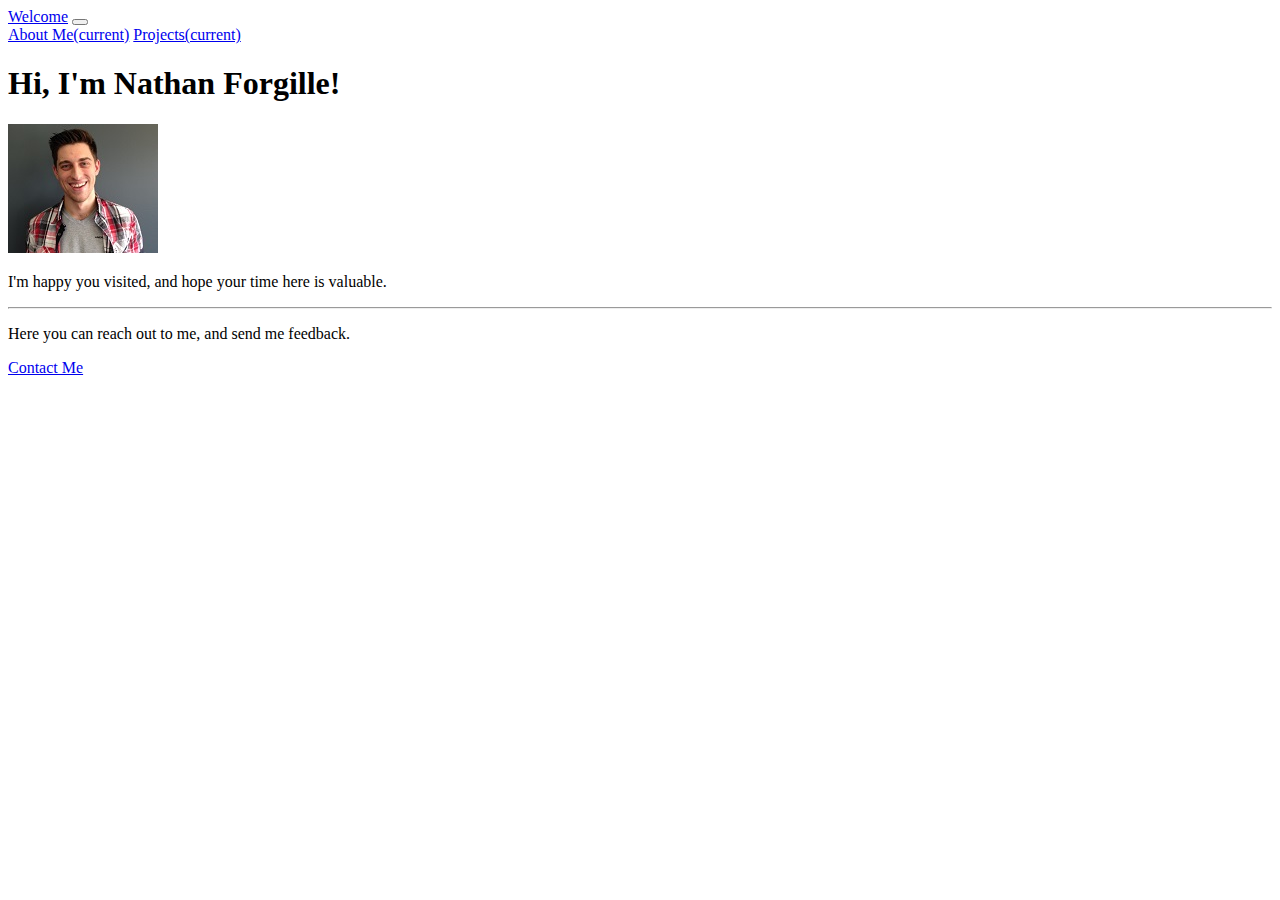
<file: responsive_portfolio/index.html>
<!doctype html>

<html lang="en">

<head>
    <meta charset="utf-8">
    <meta name="viewport" content="width=device-width, initial-scale=1.0">
    <title>Welcome!</title>
    <!-- <link rel="stylesheet" href="style.css"> -->
    <link rel="stylesheet" href="https://cdn.jsdelivr.net/npm/bootstrap@4.5.3/dist/css/bootstrap.min.css"
        integrity="sha384-TX8t27EcRE3e/ihU7zmQxVncDAy5uIKz4rEkgIXeMed4M0jlfIDPvg6uqKI2xXr2" crossorigin="anonymous">
</head>

<body>
    <div class="container">
        <nav class="navbar navbar-expand-lg navbar-light bg-light">
            <a class="navbar-brand" href="index.html">Welcome</a>
            <button class="navbar-toggler" type="button" data-toggle="collapse" data-target="#navbarNavAltMarkup"
                aria-controls="navbarNavAltMarkup" aria-expanded="false" aria-label="Toggle navigation">
                <span class="navbar-toggler-icon"></span>
            </button>
            <div class="collapse navbar-collapse" id="navbarNavAltMarkup">
                <div class="navbar-nav">
                    <a class="nav-link active" href="about.html">About Me<span class="sr-only">(current)</span></a>
                    <a class="nav-link active" href="portfolio.html">Projects<span class="sr-only">(current)</span></a>
                </div>
            </div>
        </nav>
    </div>
    <div class="jumbotron">
        <h1 class="display-7">Hi, I'm Nathan Forgille!</h1>
        <img src="profile-pic.jpg" alt="My Face">
        <p class="lead, display-7">I'm happy you visited, and hope your time here is valuable.</p>
        <hr class="my-7">
        <p>Here you can reach out to me, and send me feedback.</p>
        <a class="btn btn-primary btn-lg" href="contact.html" role="button">Contact Me</a>
    </div>



</body>

</html>
</file>
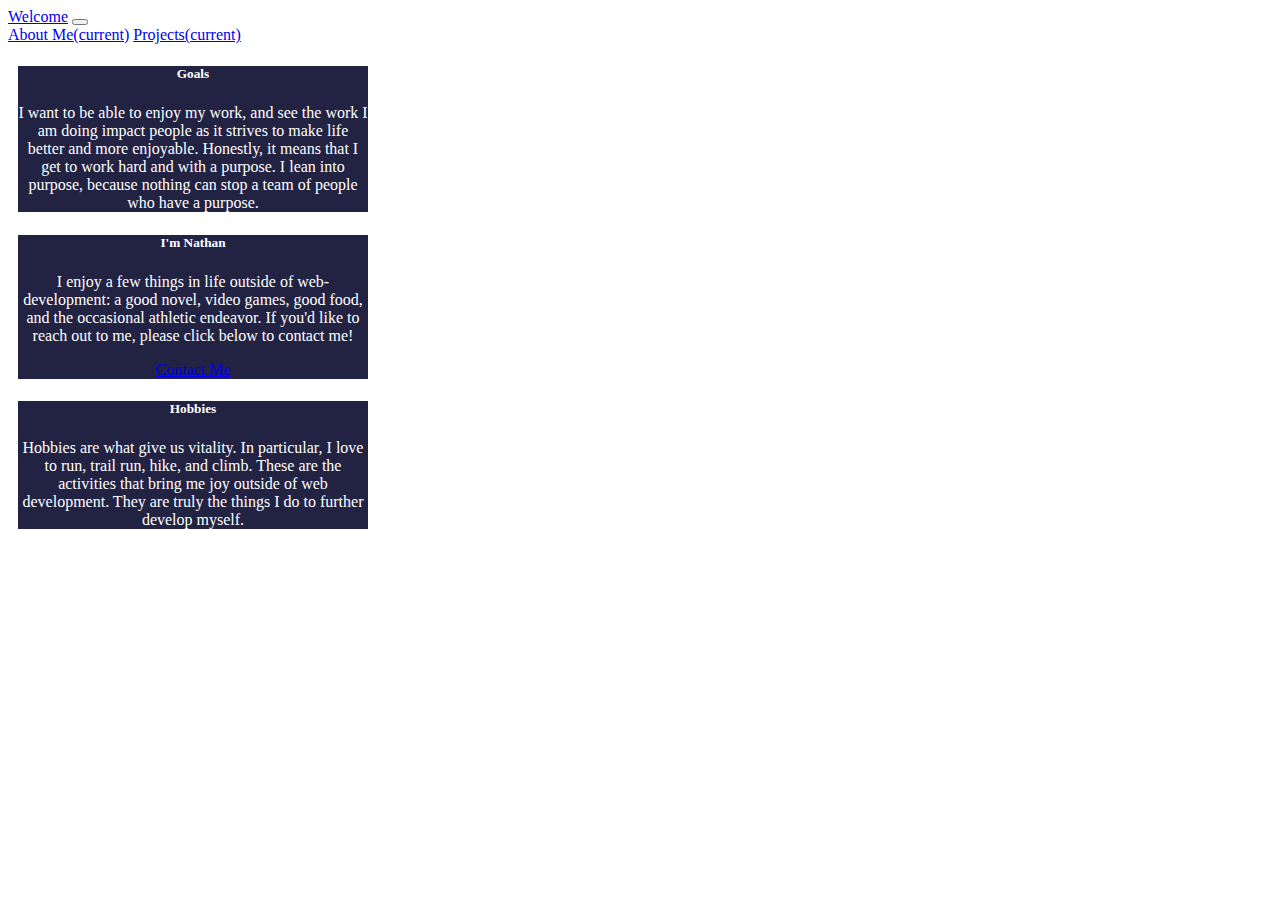
<file: about.html>
<!DOCTYPE html>
<html lang="en">

<head>
    <meta charset="utf-8">
    <meta name="viewport" content="width=device-width, initial-scale=1.0">
    <title>About Me</title>
    <link rel="stylesheet" href="./assets/css/style.css">
    <link rel="stylesheet" href="https://cdn.jsdelivr.net/npm/bootstrap@4.5.3/dist/css/bootstrap.min.css"
        integrity="sha384-TX8t27EcRE3e/ihU7zmQxVncDAy5uIKz4rEkgIXeMed4M0jlfIDPvg6uqKI2xXr2" crossorigin="anonymous">
</head>

<body>
    <div class="container">
        <nav class="navbar navbar-expand-lg navbar-dark bg-dark" style="border-radius: 5px;">
            <a class="navbar-brand" href="index.html">Welcome</a>
            <button class="navbar-toggler" type="button" data-toggle="collapse" data-target="#navbarNavAltMarkup"
                aria-controls="navbarNavAltMarkup" aria-expanded="false" aria-label="Toggle navigation">
                <span class="navbar-toggler-icon"></span>
            </button>
            <div class="collapse navbar-collapse" id="navbarNavAltMarkup">
                <div class="navbar-nav">
                    <a class="nav-link active" href="about.html">About Me<span class="sr-only">(current)</span></a>
                    <a class="nav-link active" href="portfolio.html">Projects<span class="sr-only">(current)</span></a>
                </div>
            </div>
        </nav>
    </div>
    <div class="row justify-content-md-center">
        <div class="card col-3" id="about-cards">
            <div class="card-body">
                <h5 class="card-title">Goals</h5>
                <p class="card-text">I want to be able to enjoy my work, and see the work I am doing impact people
                    as it strives to make life better and more enjoyable. Honestly, it means that I get to work hard
                    and with a purpose. I lean into purpose, because nothing can stop a team of people who have a
                    purpose.
                </p>
            </div>
        </div>
        <div class="card col-3" id="about-cards">
            <div class="card-body">
                <h5 class="card-title">I'm Nathan</h5>
                <p class="card-text">I enjoy a few things in life outside of web-development: a good novel, video
                    games,
                    good food, and the occasional
                    athletic endeavor. If you'd like to reach out to me, please click below to contact me!</p>
                <a href="contact.html" class="btn btn-primary">Contact Me</a>
            </div>
        </div>
        <div class="card col-3" id="about-cards">
            <div class="card-body">
                <h5 class="card-title">Hobbies</h5>
                <p class="card-text">Hobbies are what give us vitality. In particular, I love to run, trail run,
                    hike, and climb. These are the activities that bring me joy outside of web development. They are
                    truly the things I do to further develop myself.
                </p>
            </div>
        </div>
    </div>
</body>

</html>
</file>
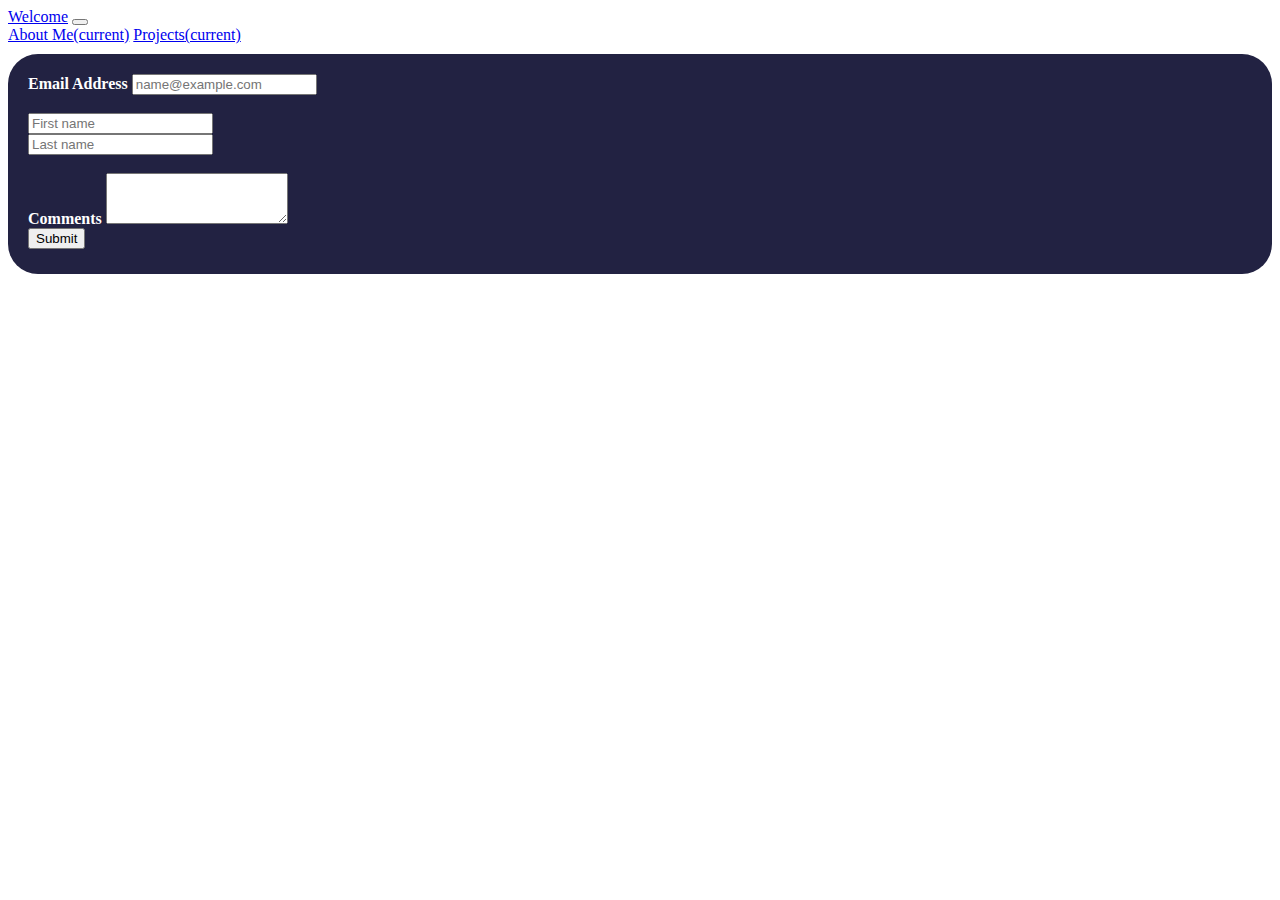
<file: contact.html>
<!DOCTYPE html>
<html lang="en">

<head>
    <meta charset="utf-8">
    <meta name="viewport" content="width=device-width, initial-scale=1.0">
    <title>Contact Me</title>
    <link rel="stylesheet" href="./assets/css/style.css">
    <link rel="stylesheet" href="https://cdn.jsdelivr.net/npm/bootstrap@4.5.3/dist/css/bootstrap.min.css"
        integrity="sha384-TX8t27EcRE3e/ihU7zmQxVncDAy5uIKz4rEkgIXeMed4M0jlfIDPvg6uqKI2xXr2" crossorigin="anonymous">

</head>

<body>
    <div class="container">
        <nav class="navbar navbar-expand-lg navbar-dark bg-dark" style="border-radius: 5px;">
            <a class="navbar-brand" href="index.html">Welcome</a>
            <button class="navbar-toggler" type="button" data-toggle="collapse" data-target="#navbarNavAltMarkup"
                aria-controls="navbarNavAltMarkup" aria-expanded="false" aria-label="Toggle navigation">
                <span class="navbar-toggler-icon"></span>
            </button>
            <div class="collapse navbar-collapse" id="navbarNavAltMarkup">
                <div class="navbar-nav">
                    <a class="nav-link active" href="about.html">About Me<span class="sr-only">(current)</span></a>
                    <a class="nav-link active" href="portfolio.html">Projects<span class="sr-only">(current)</span></a>
                </div>
            </div>
        </nav>
    </div>
    <div class="container"
        style="margin-top: 10px; border-radius: 30px;padding: 20px; background-color:  rgb(34, 34, 66);">
        <form action="mailto:nateforgille@outlook.com" method="POST">
            <div class="form-group" style="font-weight: bolder; color: white;">
                <label for="exampleFormControlInput1">Email Address</label>
                <input type="email" class="form-control" id="exampleFormControlInput1" placeholder="name@example.com">
            </div>
        <br>
            <div class="form-row">
                <div class="col">
                    <input type="text" class="form-control" placeholder="First name">
                </div>
                <div class="col">
                    <input type="text" class="form-control" placeholder="Last name">
                </div>
            </div>
        <br>
            <div class="form-group" style="font-weight: bolder; color: white;">
                <label for="exampleFormControlTextarea1">Comments</label>
                <textarea class="form-control" id="exampleFormControlTextarea1" rows="3"></textarea>
            </div>
            <button style="margin-bottom: 5px;" class="btn btn-primary" type="submit">Submit</button>
        </form>
    </div>
</body>

</html>
</file>
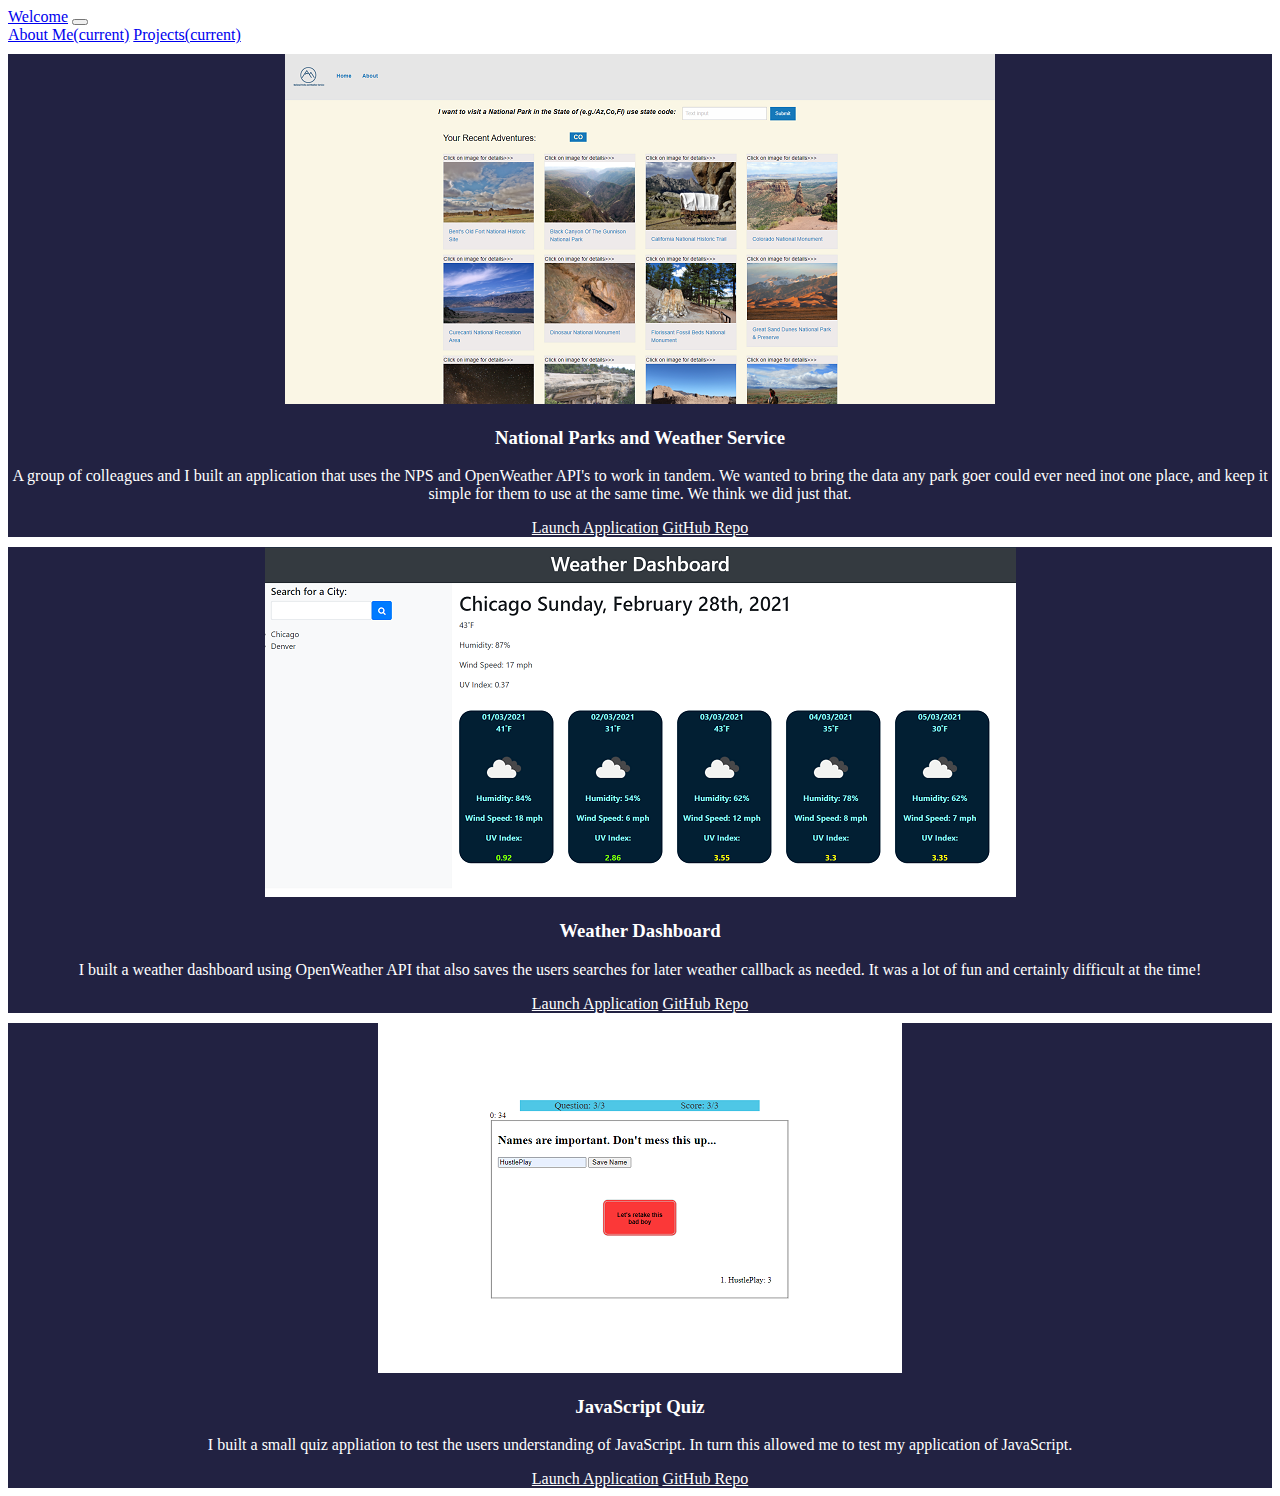
<file: portfolio.html>
<!DOCTYPE html>
<html lang="en">

<head>
    <meta charset="utf-8">
    <meta name="viewport" content="width=device-width, initial-scale=1.0">
    <title>Portfolio</title>
    <link rel="stylesheet" href="./assets/css/style.css">
    <link rel="stylesheet" href="https://cdn.jsdelivr.net/npm/bootstrap@4.5.3/dist/css/bootstrap.min.css"
        integrity="sha384-TX8t27EcRE3e/ihU7zmQxVncDAy5uIKz4rEkgIXeMed4M0jlfIDPvg6uqKI2xXr2" crossorigin="anonymous">
</head>

<body>
    <div class="container">
        <nav class="navbar navbar-expand-lg navbar-dark bg-dark" style="border-radius: 5px;">
            <a class="navbar-brand" href="index.html">Welcome</a>
            <button class="navbar-toggler" type="button" data-toggle="collapse" data-target="#navbarNavAltMarkup"
                aria-controls="navbarNavAltMarkup" aria-expanded="false" aria-label="Toggle navigation">
                <span class="navbar-toggler-icon"></span>
            </button>
            <div class="collapse navbar-collapse" id="navbarNavAltMarkup">
                <div class="navbar-nav">
                    <a class="nav-link active" href="about.html">About Me<span class="sr-only">(current)</span></a>
                    <a class="nav-link active" href="portfolio.html">Projects<span class="sr-only">(current)</span></a>
                </div>
            </div>
        </nav>
    </div>
    <div class="card-deck">
        <div class="card" id="portfolio-cards">
            <img id="npws-url" src="./assets/images/NPWS.png" class="card-img-top"
                alt="National Parks and Weather Service">
            <div class="card-body">
                <h3 class="card-title">National Parks and Weather Service</h3>
                <p class="card-text">A group of colleagues and I built an application that uses the NPS and
                    OpenWeather API's to work in tandem. We wanted to bring the data any park goer could ever need
                    inot one place, and keep it simple for them to use at the same time. We think we did just that.
                </p>
            </div>
            <div class="card-body">
                <a href="https://tolgas92.github.io/Project-1-DU-Bootcamp/" target="_blank" class="card-link" id="linkHover">Launch Application</a>
                <a href="https://github.com/TolgaS92/Project-1-DU-Bootcamp" target="_blank" class="card-link" id="linkHover">GitHub Repo</a>
            </div>
        </div>
        <div class="card" id="portfolio-cards">
            <img id="weatherDash-url" src="./assets/images/weather-dash.png" class="card-img-top"
                alt="Weather Dashboard">
            <div class="card-body">
                <h3 class="card-title">Weather Dashboard</h3>
                <p class="card-text">I built a weather dashboard using OpenWeather API that also saves the users
                    searches for later weather callback as needed. It was a lot of fun and certainly difficult at
                    the time!</p>
            </div>
            <div class="card-body">
                <a href="https://nathanforgille.github.io/weather-dashboard/" target="_blank" class="card-link" id="linkHover">Launch Application</a>
                <a href="https://github.com/NathanForgille/weather-dashboard" target="_blank" class="card-link" id="linkHover">GitHub Repo</a>
            </div>
        </div>
        <div class="card" id="portfolio-cards">
            <img id="jsQuiz-url" src="./assets/images/JS-Quiz.png" class="card-img-top" alt="JavaScript Quiz">
            <div class="card-body">
                <h3 class="card-title">JavaScript Quiz</h3>
                <p class="card-text">I built a small quiz appliation to test the users understanding of JavaScript.
                    In turn this
                    allowed me to test my application of JavaScript.</p>
            </div>
            <div class="card-body">
                <a href="https://nathanforgille.github.io/JSQuiz/" class="card-link" target="_blank" id="linkHover">Launch Application</a>
                <a href="https://github.com/NathanForgille/JSQuiz" class="card-link" target="_blank" id="linkHover">GitHub Repo</a>
            </div>
        </div>
    </div>
</body>

</html>
</file>
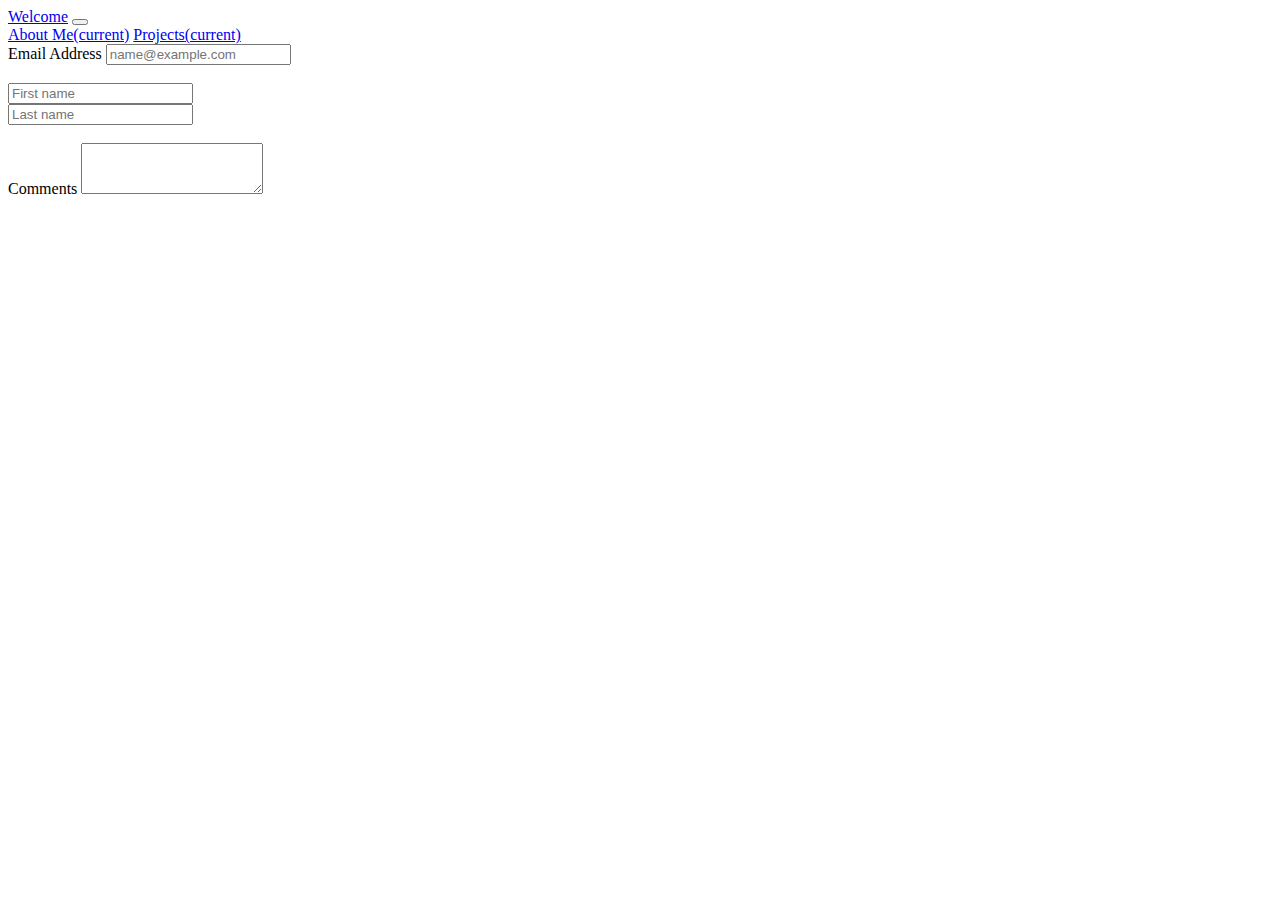
<file: responsive_portfolio/contact.html>
<!doctype html>

<html lang="en">

<head>
    <meta charset="utf-8">
    <meta name= "viewport" content= "width=device-width, initial-scale=1.0">
    <title>Contact Me</title>
    <!-- <link rel="stylesheet" href="style.css"> -->
    <link rel="stylesheet" href="https://cdn.jsdelivr.net/npm/bootstrap@4.5.3/dist/css/bootstrap.min.css"
        integrity="sha384-TX8t27EcRE3e/ihU7zmQxVncDAy5uIKz4rEkgIXeMed4M0jlfIDPvg6uqKI2xXr2" crossorigin="anonymous">

</head>

<body>
    <div class="container">
        <nav class="navbar navbar-expand-lg navbar-light bg-light">
            <a class="navbar-brand" href="index.html">Welcome</a>
            <button class="navbar-toggler" type="button" data-toggle="collapse" data-target="#navbarNavAltMarkup"
                aria-controls="navbarNavAltMarkup" aria-expanded="false" aria-label="Toggle navigation">
                <span class="navbar-toggler-icon"></span>
            </button>
            <div class="collapse navbar-collapse" id="navbarNavAltMarkup">
                <div class="navbar-nav">
                    <a class="nav-link active" href="about.html">About Me<span class="sr-only">(current)</span></a>
                    <a class="nav-link active" href="portfolio.html">Projects<span class="sr-only">(current)</span></a>
                </div>
            </div>
        </nav>
    </div>
    <form>
        <div class="form-group">
            <label for="exampleFormControlInput1">Email Address</label>
            <input type="email" class="form-control" id="exampleFormControlInput1" placeholder="name@example.com">
        </div>
<br>
        <form>
            <div class="form-row">
              <div class="col">
                <input type="text" class="form-control" placeholder="First name">
              </div>
              <div class="col">
                <input type="text" class="form-control" placeholder="Last name">
              </div>
            </div>
        </form>
<br>
        <div class="form-group">
            <label for="exampleFormControlTextarea1">Comments</label>
            <textarea class="form-control" id="exampleFormControlTextarea1" rows="3"></textarea>
        </div>
    </form>



</body>

</html>
</file>
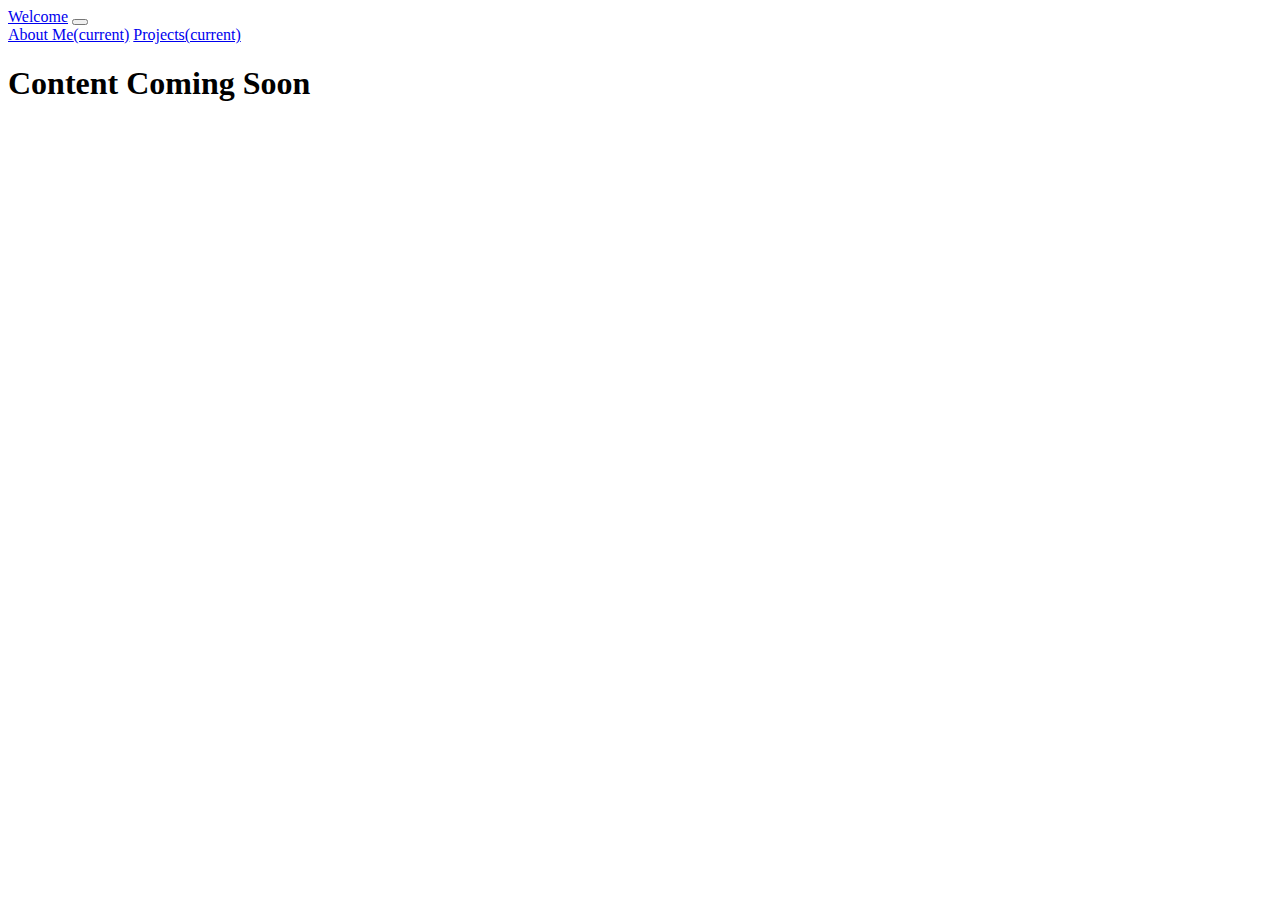
<file: responsive_portfolio/portfolio.html>
<!doctype html>

<html lang="en">

<head>
    <meta charset="utf-8">
    <meta name= "viewport" content= "width=device-width, initial-scale=1.0">
    <title>Portfolio</title>
    <!-- <link rel="stylesheet" href="style.css"> -->
    <link rel="stylesheet" href="https://cdn.jsdelivr.net/npm/bootstrap@4.5.3/dist/css/bootstrap.min.css"
        integrity="sha384-TX8t27EcRE3e/ihU7zmQxVncDAy5uIKz4rEkgIXeMed4M0jlfIDPvg6uqKI2xXr2" crossorigin="anonymous">
</head>

<body>
    <div class="container">
        <nav class="navbar navbar-expand-lg navbar-light bg-light">
            <a class="navbar-brand" href="index.html">Welcome</a>
            <button class="navbar-toggler" type="button" data-toggle="collapse" data-target="#navbarNavAltMarkup"
                aria-controls="navbarNavAltMarkup" aria-expanded="false" aria-label="Toggle navigation">
                <span class="navbar-toggler-icon"></span>
            </button>
            <div class="collapse navbar-collapse" id="navbarNavAltMarkup">
                <div class="navbar-nav">
                    <a class="nav-link active" href="about.html">About Me<span class="sr-only">(current)</span></a>
                    <a class="nav-link active" href="portfolio.html">Projects<span class="sr-only">(current)</span></a>
                </div>
            </div>
        </nav>
    </div>
    <h1>Content Coming Soon</h1>


</body>

</html>
</file>
<file: assets/css/style.css>
#about-cards {
    background-color:  rgb(34, 34, 66);
    text-align: center;
    width: 350px;
    height: auto;
    color: white;
    margin: 10px 0px 0px 10px;
}

#portfolio-cards{
    text-align: center; 
    color: white; 
    background-color: rgb(34, 34, 66);
    margin-top: 10px;
}

#linkHover{
    color:white;
}

#linkHover:hover{
    color:limegreen;
}
</file>
